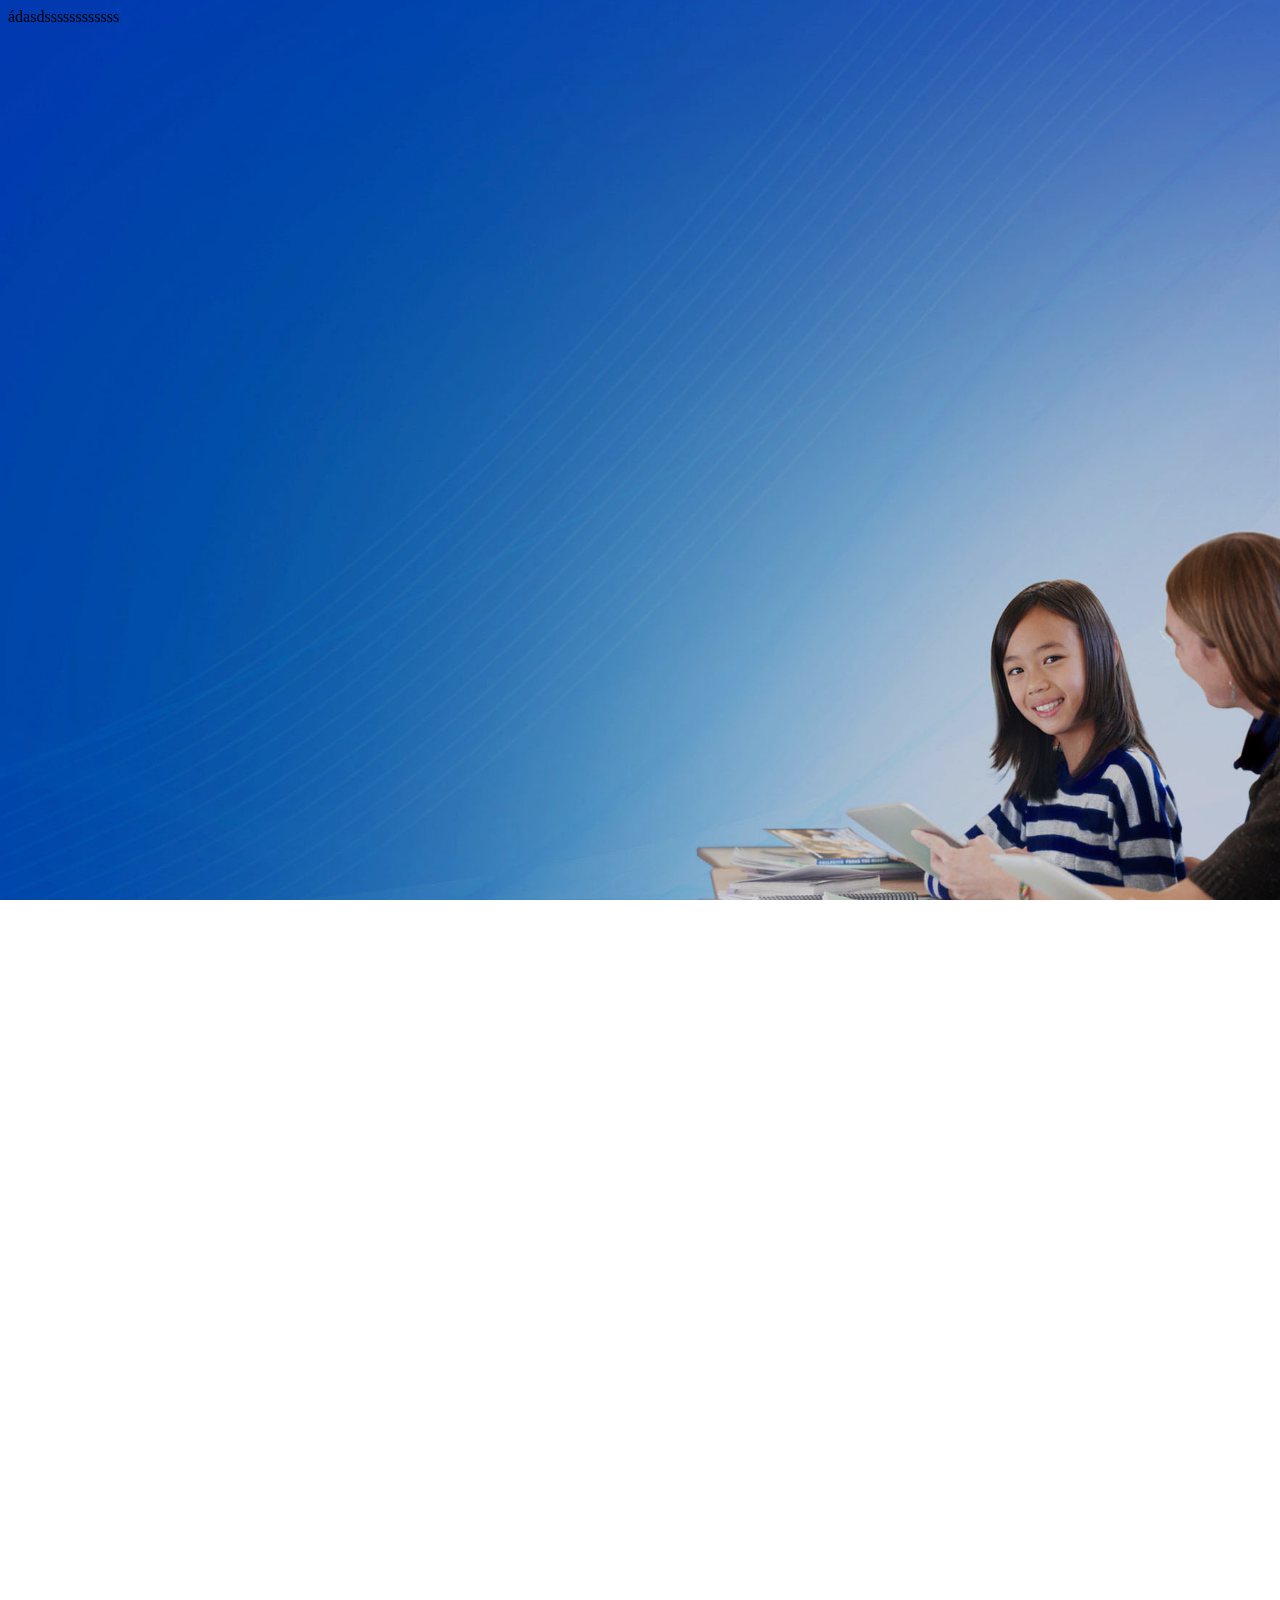
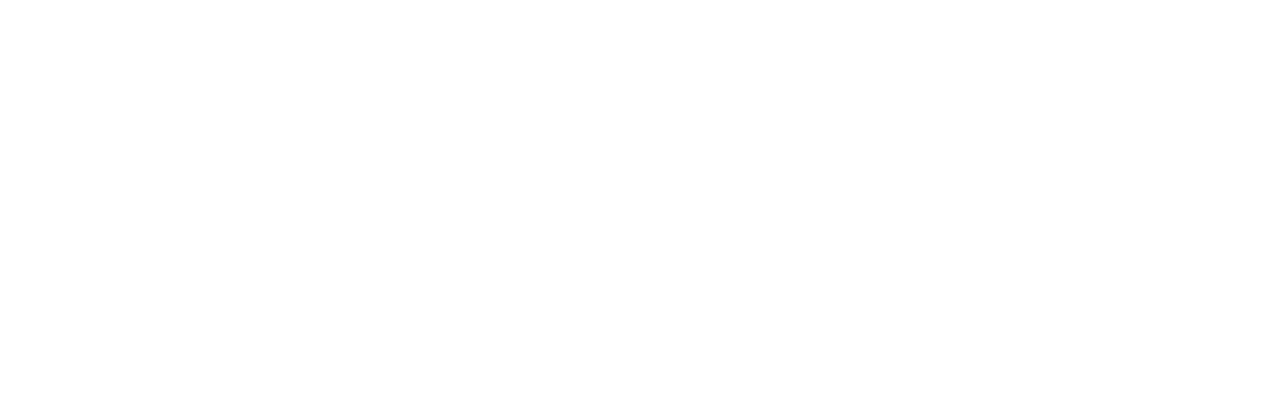
<file: bg.html>
<!DOCTYPE html>
<html lang="en">

<head>
    <meta charset="utf-8">
    <meta http-equiv="X-UA-Compatible" content="IE=edge">
    <meta name="viewport" content="width=device-width, initial-scale=1">
    <title>Bootstrap EXP</title>
    <style>
        body{
            position: fixed;
            top: 0;
            left: 0;
            right: 0;
            bottom: 0;
            background: url(images/background/bg.jpg) fixed right bottom no-repeat;
            -webkit-background-size: cover;
            -moz-background-size: cover;
            -o-background-size: cover;
            -ms-background-size: cover;
            background-size: cover;
            overflow: auto;
        }
        div{
            height: 2000px;
        }
    </style>
</head>

<body>
    <div>
        ádasdssssssssssss
    </div>
</body>

</html>
</file>
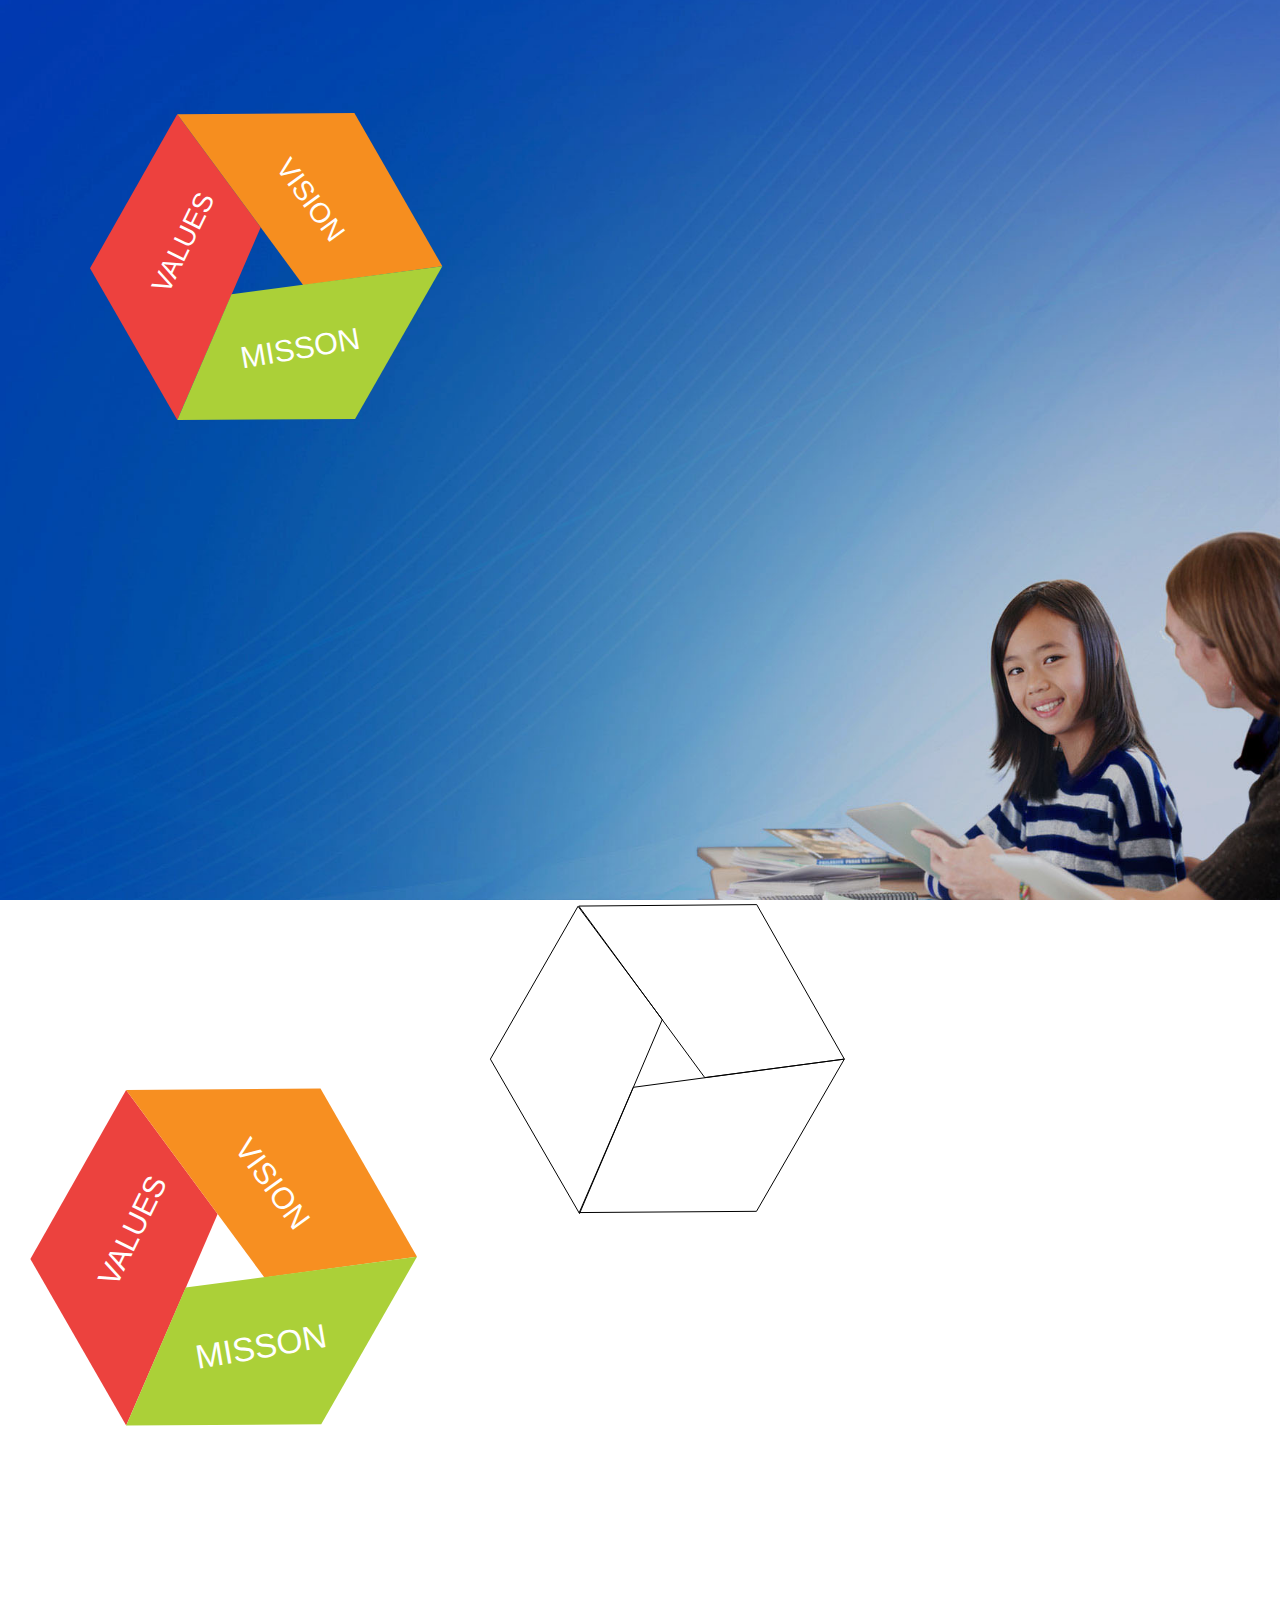
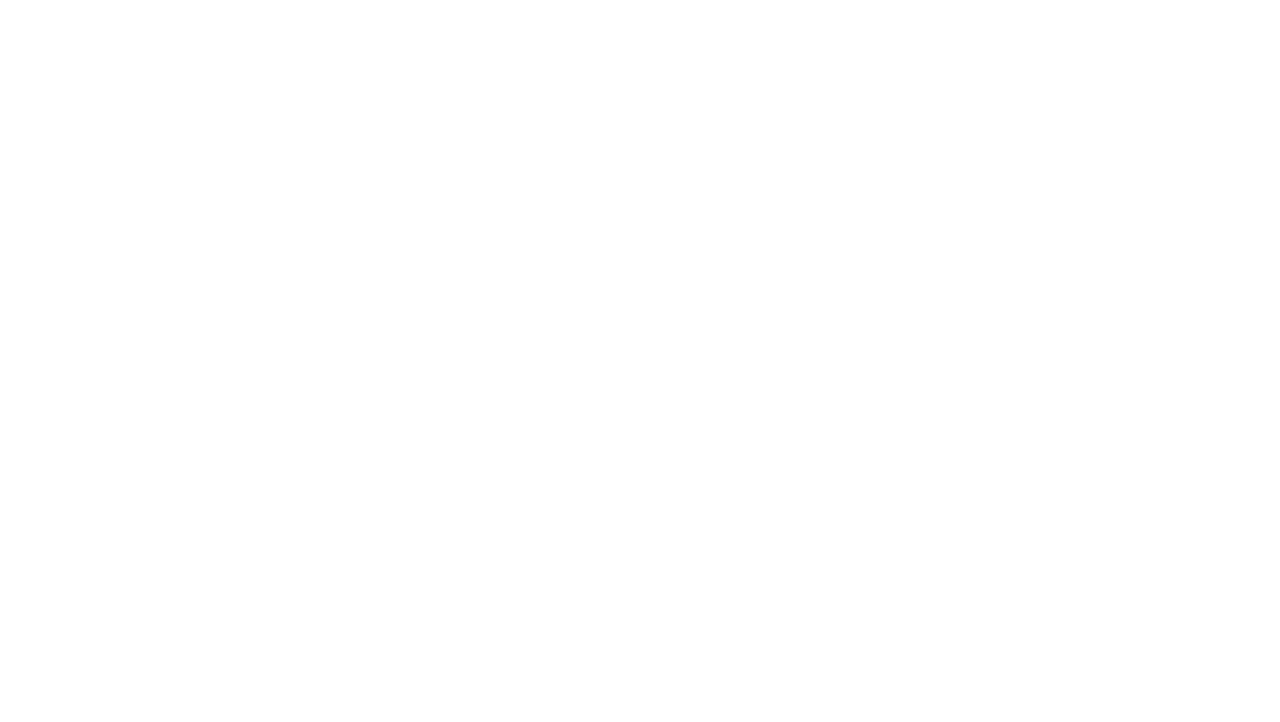
<file: svg-test.html>
<html lang="en">

<head>
    <meta charset="utf-8">
    <meta http-equiv="X-UA-Compatible" content="IE=edge">
    <meta name="viewport" content="width=device-width, initial-scale=1">
    <title>ILA Intranet</title>
    
    <link rel="icon" type="image/x-icon" href="images/favicon.ico">
    <link href="css/bootstrap/bootstrap.css" rel="stylesheet">
    <link href="css/bootstrap/bootstrap-theme.css" rel="stylesheet">
    
    <script src="js/bootstrap/jquery-2.1.1.js" type="text/javascript"></script>
    <script src="js/bootstrap/bootstrap.min.js" type="text/javascript"></script>
    <!-- Custom Css -->
    <link href="css/style.css" rel="stylesheet">
    <link href="css/hover.css" rel="stylesheet">
    <style>
        svg{
            opacity: 1;
        }
        .values{
             fill:#ED413E;
        }
        #Layer_4{
              animation: spina 2000ms infinite linear paused alternate;
              transform-origin:15.887px 29.88px;
        }
        .values{
/*
              animation-duration: 2000ms;
              animation-iteration-count: infinite;
              animation-timing-function: ease-in-out;
              transform-origin:15.887px 29.88px;
              animation-play-state: paused;
              animation-direction: alternate; 
*/
        }
        .values:hover {
            stroke: #ABD038;
            stroke-width: 2px;
            -webkit-transition: all .27s ease-in-out;
             transition: all .27s ease-in-out;
        }
        #Layer_2:hover text{
            fill:#F68E1F;
            -webkit-transition: all .27s ease-in-out;
             transition: all .27s ease-in-out;
        }
        
        
        #Layer_4:hover{
            animation-play-state: running;
            cursor: pointer;
            -webkit-transition: all .27s ease-in-out;
             transition: all .27s ease-in-out;
        }
        .vision{
            fill:#F68E1F;
        }
        .misson{
            fill:#ABD038;
        }
        @keyframes spina {
              0% {transform: rotate(0deg);}
              100% { transform: rotate(60deg);}
        }
        @keyframes spinb {
              0% { opacity: 1; }
              50% { opacity: 0.5; }
              100% { opacity: 0; }
        }
        </style>
        
        <style>
            #cogSmall,
            #cogBig {
              animation-name: spin;
              animation-duration: 4000ms;
              animation-iteration-count: infinite;
              animation-timing-function: linear;
              transform-origin:15.887px 29.88px;
              animation-play-state: paused;
            }
            #cogSmall {
              animation-duration: 3000ms;
              transform-origin: 24.691px 35.778px;
              animation-direction: alternate;
            }

            svg:hover #cogBig,
            svg:hover #cogSmall {
              animation-play-state: running;
            }

            @keyframes spin {
              from {
                transform: rotate(0deg);
              }
              to {
                transform: rotate(360deg);
              }
    }</style>
    <!-- Custom JS -->
</head>

<body>
    <?php include("include/leftmenu.php"); ?>
    <div id="page-content-wrapper">
        <div id="corporate" class="container-fluid tab-pane">
            <svg version="1.1" xmlns="http://www.w3.org/2000/svg" xmlns:xlink="http://www.w3.org/1999/xlink" x="0px" y="0px" width="612px" height="792px" viewBox="0 0 612 792" enable-background="new 0 0 612 792" xml:space="preserve">
                <g id="Layer_2">
                    <polygon  class="values" points="147.25,99.25 60,253.25 147.313,404.938 230.654,212.399" />
                    <text transform="matrix(0.4389 -0.8986 0.8986 0.4389 137.9277 279.708)" fill="#FFFFFF" font-family=""Helvetica Neue", Helvetica, Arial, sans-serif" font-size="27.732">VALUES</text>
                </g>
                <g id="Layer_3">
                    <polygon class="vision" points="147.25,99.25 324.375,98 412.331,251.23 273.25,270.125 	"/>
                    <text transform="matrix(0.5888 0.8083 -0.8083 0.5888 245.124 152.1377)" fill="#FFFFFF" font-family=""Helvetica Neue", Helvetica, Arial, sans-serif" font-size="27.8707">VISION</text>
                </g>
                <g id="Layer_4">
                    <polygon class="misson" points="412.331,251.23 201.525,279.338 147.313,404.938 325.042,403.918 	"/>
                    <text transform="matrix(0.9856 -0.1692 0.1692 0.9856 212.4434 353.5879)" fill="#FFFFFF" font-family=""Helvetica Neue", Helvetica, Arial, sans-serif" font-size="30.5863">MISSON</text>
                </g>
            </svg>
        </div>
        <div class="col-xs-4 principle-svg-box">
            <svg class="intranet" version="1.1" xmlns="http://www.w3.org/2000/svg" xmlns:xlink="http://www.w3.org/1999/xlink" x="0px" y="0px" width="100%" height="100%" viewBox="0 0 352.33 306.94" enable-background="new 0 0 352.33 306.94" xml:space="preserve">
                <g class="values">
                    <path d="M87.584,1.25L0.334 155.25 87.647 306.938 170.989 114.399 z"></path>
                    <text transform="matrix(0.4389 -0.8986 0.8986 0.4389 78.3188 181.7197)" display="inline" fill="#FFFFFF" font-family="" Helvetica Neue ", Helvetica, Arial, sans-serif" font-size="27.732">VALUES</text>
                </g>
                <g class="vision">
                    <path d="M87.584,1.25L264.709 0 352.666 153.23 213.584 172.125 z"></path>
                    <text transform="matrix(0.5888 0.8083 -0.8083 0.5888 185.5059 54.1172)" display="inline" fill="#FFFFFF" font-family="" Helvetica Neue ", Helvetica, Arial, sans-serif" font-size="27.8707">VISION</text>
                </g>
                <g class="misson">
                    <path d="M352.666,153.23L141.86 181.338 87.647 306.938 265.377 305.918 z"></path>
                    <text transform="matrix(0.9856 -0.1692 0.1692 0.9856 152.8398 255.6035)" display="inline" fill="#FFFFFF" font-family="" Helvetica Neue ", Helvetica, Arial, sans-serif" font-size="30.5863">MISSON</text>
                </g>
            </svg>
        </div>
        <div>
            <svg version="1.1" xmlns="http://www.w3.org/2000/svg" xmlns:xlink="http://www.w3.org/1999/xlink" x="0px" y="0px" width="483.25px" height="660.063px" viewBox="0 0 483.25 660.063" enable-background="new 0 0 483.25 660.063" xml:space="preserve">
                <g id="Layer_5">
                    <polygon fill="none" stroke="#000000" points="58.375,252.094 146,99.313 230.25,212.563 147.5,406.574 	"/>
                </g>
                <g id="Layer_6">
                    <polygon fill="none" stroke="#000000" points="147.25,405.563 201.25,280.313 412.331,252.094 324.5,404.313 	"/>
                </g>
                <g id="Layer_7">
                    <polygon fill="none" stroke="#000000" points="412.331,252.094 324.75,97.613 146.75,99.063 272.75,270.563 	"/>
                </g>
            </svg>
        </div>
        <div class="drawings mac">
            <svg class="line-drawing" id="mac" width="100%" height="600" preserveAspectRatio="xMidYMid meet" xmlns="http://www.w3.org/2000/svg" viewBox="0 0 1000 600">
                <g fill="none" stroke="#fff" stroke-width="2">
                    <path d="M 257.85024,158.16843 754.90716,35.953537 731.06035,405.57906 228.78695,448.8014 z" /> 
                    <path d="m 259.83736,136.30872 c 0,0 -6.74232,0.97288 -11.61303,5.46502 -3.96751,3.659 -6.12527,9.40831 -7.01729,20.86596 l -36.5158,346.77284 c 0,0 -3.47753,13.41382 10.68151,14.15903 l 517.67468,-21.11485 c 0,0 18.38216,0.74522 19.87257,-19.62369 L 784.07068,11.384991 c 0,0 0.059,-13.07475 -23.20111,-7.2266959 L 259.83736,136.30872 z" /> 
                    <path d="m 211.29271,522.89381 c 0,0 12.5259,6.63947 19.72988,5.64573 l 513.45197,-19.12737 c 0,0 18.87884,0.74557 21.61112,-18.87848 l 29.5596,-462.528221 c 0,0 1.49047,-10.184447 -13.54272,-21.4997553" /> 
                    <path d="M 208.59466,472.34637 756.27723,432.02629" /> 
                    <path d="m 591.36015,515.11602 11.15099,41.36862 c 0,0 8.62435,33.16197 -11.15099,33.16197 l -55.35924,4.26821 c 0,0 -9.65275,0.58387 -13.08781,0.58387 -1.35069,0 -5.16991,0.0265 -5.16991,0.0265 l -149.57016,-0.0347 c 0,0 -1.45726,0.12035 -1.52173,-0.0853 -0.14195,-0.4531 1.2173,-0.44973 1.2173,-0.44973 l 93.42473,-4.68143 c 0,0 23.85536,1.49042 23.85127,-27.57288 l -2.70885,-42.52741" /> 
                    <path d="m 595.82547,514.94947 11.52956,43.3982 c 0,0 8.23944,32.78936 -11.52956,38.00586 h -58.52044 l -12.10971,0.99374 -16.58099,-0.61332 -128.7355,0.17849 c 0,0 -10.74373,-0.45795 -13.22753,-2.50727" /> 
                    <path d="m 486.38703,90.292617 c -0.3846,2.126175 -1.9686,3.619643 -3.5379,3.335758 -1.5693,-0.283875 -2.5297,-2.237606 -2.1451,-4.363775 0.38461,-2.12617 1.96859,-3.619642 3.53789,-3.335762 1.56931,0.283879 2.52971,2.23761 2.14511,4.363779 z" /> 
                    <path d="m 483.95449,571.8934 120.41968,0" /> 
                    <path class="line-round" d="m 783.49986,166.74023 -9.12881,133.48624" /> 
                    <path class="line-round" d="m 773.91008,309.26031 -1.81646,29.43591" />
                </g>
            </svg>
        </div>
    </div>
</body>
</html>
</file>
<file: css/hover.css>
@charset "utf-8";
/* CSS Document */
.contact-box:hover,
.member-box:hover{
    background: rgba(255,255,255,0.12);
    -webkit-box-shadow: 0 0 16px rgba(0,0,0,0.5);
    box-shadow: 0 0 16px rgba(0,0,0,0.5);
    cursor: pointer; 
    -webkit-transition: all .27s ease-in-out;
    transition: all .27s ease-in-out;
}
.contact-box:hover{
    cursor: auto;
}
#my-page .form-control:hover{
    background: rgba(0,0,0,0.25);
    z-index: 1;
}
.html5buttons a:hover{
    background: rgba(0, 0, 0, 0.25);
    -webkit-transition: all .27s ease-in-out;
    transition: all .27s ease-in-out;
}
.directory .panel-heading:hover .panel-title a:first-child{
    color: #19d873 !important;
}
.member-box .contact-box:hover{
    background: none;
    box-shadow: none;
    cursor: auto;
}

/*========================================*/
.contact-icon{
    text-align: center;
    margin-top: 5px;
}
.contact-icon a {
    display: inline-block;
    font-size: 0px;
    cursor: pointer;
    width: 30px;
    height: 30px;
    border-radius: 50%;
    text-align: center;
    position: relative;
    z-index: 1;
    color: #fff;
    background: rgba(255,255,255,0.1);
	-webkit-transition: -webkit-transform ease-out 0.1s, background 0.2s;
	-moz-transition: -moz-transform ease-out 0.1s, background 0.2s;
	transition: transform ease-out 0.1s, background 0.2s;
}
.contact-icon a:after {
    top: 0;
    left: 0;
    padding: 0;
    z-index: -1;
    box-shadow: 0 0 0 2px rgba(255,255,255,0.1);
    opacity: 0;
    -webkit-transform: scale(0.9);
    -moz-transform: scale(0.9);
    -ms-transform: scale(0.9);
    transform: scale(0.9);
    pointer-events: none;
    position: absolute;
    width: 100%;
    height: 100%;
    border-radius: 50%;
    content: '';
    -webkit-box-sizing: content-box;
    -moz-box-sizing: content-box;
    box-sizing: content-box;
}
.contact-icon a:hover {
	background: rgba(255,255,255,0.05);
	-webkit-transform: scale(0.93);
	-moz-transform: scale(0.93);
	-ms-transform: scale(0.93);
	transform: scale(0.93);
	color: #fff;
}
.contact-icon a:hover:after {
	-webkit-animation: sonarEffect 1.3s ease-out 75ms;
	-moz-animation: sonarEffect 1.3s ease-out 75ms;
	animation: sonarEffect 1.3s ease-out 75ms;
}
@-webkit-keyframes sonarEffect {
	0% {
		opacity: 0.3;
	}
	40% {
		opacity: 0.5;
		box-shadow: 0 0 0 2px rgba(255,255,255,0.1), 0 0 10px 10px #0555d0, 0 0 0 10px rgba(255,255,255,0.5);
	}
	100% {
		box-shadow: 0 0 0 2px rgba(255,255,255,0.1), 0 0 10px 10px #0555d0, 0 0 0 10px rgba(255,255,255,0.5);
		-webkit-transform: scale(1.5);
		opacity: 0;
	}
}
@-moz-keyframes sonarEffect {
	0% {
		opacity: 0.3;
	}
	40% {
		opacity: 0.5;
		box-shadow: 0 0 0 2px rgba(255,255,255,0.1), 0 0 10px 10px #0555d0, 0 0 0 10px rgba(255,255,255,0.5);
	}
	100% {
		box-shadow: 0 0 0 2px rgba(255,255,255,0.1), 0 0 10px 10px #0555d0, 0 0 0 10px rgba(255,255,255,0.5);
		-moz-transform: scale(1.5);
		opacity: 0;
	}
}
@keyframes sonarEffect {
	0% {
		opacity: 0.3;
	}
	40% {
		opacity: 0.5;
		box-shadow: 0 0 0 2px rgba(255,255,255,0.1), 0 0 10px 10px #0555d0, 0 0 0 10px rgba(255,255,255,0.5);
	}
	100% {
		box-shadow: 0 0 0 2px rgba(255,255,255,0.1), 0 0 10px 10px #0555d0, 0 0 0 10px rgba(255,255,255,0.5);
		transform: scale(1.5);
		opacity: 0;
	}
}
/*========================================*/

/*==================================Hover==================================*/
.member-box > div,
.btn,
.nav-tabs li,
.directory .panel-group .panel-heading,
ul.result li,
#menu-select-tab li,
.noti{
    -webkit-transition: all .27s ease-in-out;
     transition: all .27s ease-in-out;
}
.member-box > div{
    margin-top: 2px;
}
/*************************************/
.member-box > div:before,
.nav-tabs li:before,
.directory .panel-group .panel-heading:before,
ul.result li:before{
    content: "";
    width: 4px;
    display: block;
    height: 100%;
    background: rgba(0 ,0 ,0 ,0.25);
    position: absolute;
    -webkit-transition: all .27s ease-in-out;
     transition: all .27s ease-in-out;
}
.member-box > div:hover:before,
.nav-tabs li:hover:before,/*******mytab-document nav**********/
.nav-tabs li.active:before,/*******mytab-document nav**********/
.directory .panel-group .panel-heading:hover:before,
ul.result li:hover:before,
.sidebarleft-nav li:hover:before{
     -webkit-transition: all .27s ease-in-out;
     transition: all .27s ease-in-out;
     width: 100%;
}
.directory .panel-group .panel-heading:before{
    height: 40px;
    z-index: -1;
    left: 0;
    margin-top: -12px;
}
ul.result li:before{
    height: 27px;
    z-index: -1;
}
/****************Menu Top Tabs*********************/
.topmenu ul > li{
    position: relative;
    border-radius: 15px;
    overflow: hidden;
}
.topmenu ul > li a{
    padding: 5px 15px;
}
.topmenu ul > li:before{
    content: '';
    display: block;
    width: 0;
    height: 100%;
    border-radius: 15px;
    background: #5FCCF5;
    position: absolute;
    -webkit-transition: all .27s ease-in-out;
     transition: all .27s ease-in-out;
}
.topmenu ul > li.active:before,
.topmenu ul > li:hover:before{
    width: 100%;
}
/****************Menu Select Tabs*********************/
#menu-select-tab li{
    padding: 10px 15px;
}
#menu-select-tab li a{
    padding: 0;
    position: relative;
}
#menu-select-tab li a:after{
    content: '';
    height: 1px;
    width: 0;
    bottom: -5px;
    display: block;
    background: #5FCCF5 ;
    position: absolute;
    -webkit-transition: all .27s ease-in-out;
     transition: all .27s ease-in-out;
}
#menu-select-tab li.active a:after,
#menu-select-tab li:hover a:after{
    width: 100%;
}
/*****************Hover Button*******************/
.btn{
    overflow: hidden;
    position: relative;
    z-index: 2;
}
.btn-mirror:before{
    content: "";
	width: 100%;
	height: 0;
	top: 50%;
	left: 50%;
	background: #fff;
	opacity: 0;
    z-index: -1;
    position: absolute;
	-webkit-transform: translateX(-50%) translateY(-50%) rotate(45deg);
	-moz-transform: translateX(-50%) translateY(-50%) rotate(45deg);
	-ms-transform: translateX(-50%) translateY(-50%) rotate(45deg);
	transform: translateX(-50%) translateY(-50%) rotate(45deg);
    -webkit-transition: all .27s ease-in-out;
     transition: all .27s ease-in-out;
}
.btn-mirror:hover,
.btn-mirror:active,
.btn-mirror:focus,
.btn-mirror:visited{
	color: #888 !important;
}
.btn-mirror:hover:before {
	height: 550%;
	opacity: 1;
}
.btn-mirror.dropdown-toggle:hover:before {
	height: 400%;
}
.btn-mirror:active:before {
	height: 600%;
	opacity: 1;
}
#loadMore:hover:before
{
    height: 200%;
}
.directory-select .btn-mirror:hover:before
{
    height: 175%;
}
.send-email:hover:before,
.btn-request:hover:before{
    height: 255%;
}
/*************************************/
.mb .dropdown-menu li:before,
.profile .dropdown-menu li:before{
    background: transparent;
    z-index: -1;
}
.profile .dropdown-menu li:hover,
.pagination > li > a:hover, .pagination > li > span:hover, .pagination > li > a:focus, .pagination > li > span:focus{
    background-color: #2e6da4;
    background-image: -webkit-linear-gradient(top, #337ab7 0%, #2e6da4 100%);
    background-image: -o-linear-gradient(top, #337ab7 0%, #2e6da4 100%);
    background-image: -webkit-gradient(linear, left top, left bottom, from(#337ab7), to(#2e6da4));
    background-image: linear-gradient(to bottom, #337ab7 0%, #2e6da4 100%);
    filter: progid:DXImageTransform.Microsoft.gradient(startColorstr='#ff337ab7', endColorstr='#ff2e6da4', GradientType=0);
    background-repeat: repeat-x;
    border: 1px solid #2e6da4;
}
/*****************Hover workspace icon********************/
.circle a{
    -webkit-border-radius: 100%;
    border-radius: 100%;
    height: 75px;
    width: 75px;
    display: inline-block;
    color: #fff;
     -webkit-transition: all .27s ease-in-out;
    transition: all .27s ease-in-out;
    position: relative;
    z-index: 1;
    overflow: hidden;
    -webkit-box-shadow: 0 0 0 1px rgba(255,255,255,1);
    box-shadow: 0 0 0 1px rgba(255,255,255,1);
	-webkit-transition: background 0.3s, color 0.3s, box-shadow 0.3s;
	-moz-transition: background 0.3s, color 0.3s, box-shadow 0.3s;
	transition: background 0.3s, color 0.3s, box-shadow 0.3s;
}
.circle a:before {
	speak: none;
	font-size: 30px;
	line-height: 75px;
	font-style: normal;
	font-weight: normal;
	font-variant: normal;
	text-transform: none;
	display: block;
	-webkit-font-smoothing: antialiased;
}
.circle a:hover {
	background: rgba(255,255,255,1);
	color: #1B3E93 !important;
	box-shadow: 0 0 0 8px rgba(255,255,255,0.3);
}
.circle a:hover:before {
	-webkit-animation: toRightFromLeft 0.3s forwards;
	-moz-animation: toRightFromLeft 0.3s forwards;
	animation: toRightFromLeft 0.3s forwards;
}
@-webkit-keyframes toRightFromLeft {
	49% {
		-webkit-transform: translate(100%);
	}
	50% {
		opacity: 0;
		-webkit-transform: translate(-100%);
	}
	51% {
		opacity: 1;
	}
}
@-moz-keyframes toRightFromLeft {
	49% {
		-moz-transform: translate(100%);
	}
	50% {
		opacity: 0;
		-moz-transform: translate(-100%);
	}
	51% {
		opacity: 1;
	}
}
@keyframes toRightFromLeft {
	49% {
		transform: translate(100%);
	}
	50% {
		opacity: 0;
		transform: translate(-100%);
	}
	51% {
		opacity: 1;
	}
}
/*==================================Btn FeedBack==================================*/
.feedback{
    z-index: 1000;
    position: fixed;
    bottom: 5%;
    right: 0;
    overflow: hidden;
}
.btn-feedback {
    background: #f06060;
	color: #fff;
/*
    border: 1px solid #fff;
    border-radius: 6px 0 0 6px;
    box-shadow: 0 6px #ab3c3c;
*/
    border-radius: 6px 0 0 0;
    border-bottom: solid 5px #cb4e4e;
    display: block;
    font-size: 16px;
    width: 40px;
    padding: 6px 0 5px;
    text-align: center;
	overflow: hidden;
	-webkit-backface-visibility: hidden;
	-moz-backface-visibility: hidden;
	backface-visibility: hidden;
    -webkit-transition: all 0.3s;
	-moz-transition: all 0.3s;
	transition: all 0.3s;
}
.btn-feedback span {
	display: inline-block;
	width: 100%;
	height: 100%;
	-webkit-transition: all 0.8s;
	-webkit-backface-visibility: hidden;
	-moz-transition: all 0.8s;
	-moz-backface-visibility: hidden;
	transition: all 0.8s;
	backface-visibility: hidden;
}
.btn-feedback:before {
    content: "Feedback";
    font-style: italic;
	position: absolute;
	height: 100%;
	width: 100%;
    left: -200%;
	-webkit-transition: all 0.3s;
	-moz-transition: all 0.3s;
	transition: all 0.3s;
}
.btn-feedback:hover{
    width: 120px;
    -webkit-transition: all 0.3s;
	-moz-transition: all 0.3s;
	transition: all 0.3s;
}
.btn-feedback:hover span {
	-webkit-transform: translateX(200%);
	-moz-transform: translateX(200%);
	-ms-transform: translateX(200%);
	transform: translateX(200%);
}
.btn-feedback:hover:before {
	left: 0;
}
</file>
<file: css/style.css>
@import url(http://maxcdn.bootstrapcdn.com/font-awesome/4.7.0/css/font-awesome.min.css);
@import "../css/leftmenu.css";
@import "../css/CustomScrollbar.css";
@import "../css/datatables.min.css";
@import "../css/svg-amination.css";
@import "../css/icon-custom.css";
@charset "utf-8";
/* CSS Document */

/*
*{
    -webkit-transition: all .27s ease-in-out;
    transition: all .27s ease-in-out;
}
*/
/**********************Flex********************/
.flex{
	display: flex;
	display: -ms-flex;
	display: -moz-flex;
	display: -webkit-flex;
	-webkit-flex-direction: row;
	flex-direction: row;
    -webkit-flex-wrap: wrap; 
	flex-wrap: wrap;
}
.flex-inline{
	display: inline-flex;
	display: -webkit-inline-flex;
	display: -moz-inline-flex;
	display: -ms-inline-flex;
}
.flex-center {
	-webkit-justify-content: center; 
	justify-content:center;
}
.flex-between {
	-webkit-justify-content: space-between; 
	justify-content:space-between;
}
.flex-around {
	-webkit-justify-content: space-around; 
	justify-content: space-around;
}
.flex-end {
	-webkit-justify-content: flex-end;
	justify-content: flex-end;
}
.flex-vertical {
	-webkit-align-items: flex-end; 
	align-items:flex-end;
}
.flex-ver-baseline{
    -webkit-align-items: baseline;
    align-items: baseline;
}
.flex-ver-center{
    -webkit-align-items: center;
    align-items: center;
}
.inline-block{
	display: inline-block;
}
.clear{
	clear: both;
	display: block;
}
.pc{
    display: block;
}
.mb{
    display: none;
}

/**********************Text********************/
body{
    font-family: "Open Sans", Helvetica, "Times New Roman", sans-serif;
    background: url(../images/background/bg.jpg) fixed right bottom no-repeat;
    -webkit-background-size: cover;
    -moz-background-size: cover;
    -o-background-size: cover;
    -ms-background-size: cover;
    background-size: cover;
/*
    background-position-x: 100%;
    background-position-y: 0%;
*/
}

/*
@media screen and (max-device-width: 480px) {
        @media screen and (-webkit-min-device-pixel-ratio:0){
        ::i-block-chrome,body{
                background: none;
            }
        ::i-block-chrome,.safari-ios{
            position: fixed;
            top: 0;
            left: 0;
            right: 0;
            bottom: 0;
            display: block;
        }
        ::i-block-chrome,.safari-ios img{
            position: absolute;
            height: 100%;
            right: 0;
        }
    }
}
*/
#page-content-wrapper {
    width: 100%;
    padding: 15px;
    color: #fff;
}
#page-content-wrapper a{
    color: #fff;
    text-decoration: none;
}
#page-content-wrapper .nav-tabs > li.active > a{
    background: transparent;
    border: 1px solid transparent
}
#page-content-wrapper .nav-pills > li.active > a,
#page-content-wrapper .nav > li > a:hover, 
#page-content-wrapper .nav > li > a:focus,
#page-content-wrapper .nav > li.active > a,
.dropdown-menu > li > a:hover, 
.dropdown-menu > li > a:focus{
/*    background: rgba(0,0,0,0.2);*/
    background: transparent;
}
#page-content-wrapper .nav-tabs > li > a:hover{
    border: 1px solid transparent;
}
.warp-content{
    margin-bottom: 30px;
    position: relative;
}
.warp-content > .tab-content.flex{
    margin-top: 50px;
}
.nopadding{
    padding: 0!important;
}
.nomargin{
    margin: 0 !important;
}
.jumpo{
    margin-top: 0px;
}
.topmenu{
/*    position: relative;*/
    position: fixed;
    top: 0;
    left: 0;
    right: 0;
    padding: 20px 0 20px 5em;
    z-index: 3;
    background: url(../images/background/bg.jpg) fixed no-repeat;
    -webkit-background-size: cover;
    -moz-background-size: cover;
    -o-background-size: cover;
    -ms-background-size: cover;
    background-size: cover;
    background-position: right bottom;
}
.logo-back{
    position: fixed;
    left: 6em;
    margin-top: -5px;
    padding:5px 0;
    background: url(../images/background/bg.jpg) fixed no-repeat;
    -webkit-background-size: cover;
    -moz-background-size: cover;
    -o-background-size: cover;
    -ms-background-size: cover;
    background-size: cover;
    background-position: right bottom;
}
.back-home{
    margin-right: 1em;
    float: left;
}
.profile{
    position: absolute;
    top: 18px;
    right: 30px;
}
.index-left{
/*    margin-top: 80px;   */
    margin-top: 40px;
}
.news-events.index-left,
.corporate-tab.index-left{
    margin-top: 40px;
}
.index-right{
    margin-top: 150px;
}
.mCSB_inside > .mCSB_container{
    transition-delay: initial;
    -webkit-transition: initial;
}
.slidebarlef-bg{
    position: inherit;
}
.empoly-content:not(:first-child):before,
.system-content .panel .panel-heading:after,
.member-box:not(:last-child):after{
    content: "";
    height: 1px;
    display: block;
    background: linear-gradient(to right, rgba(255, 255, 255, 0), rgba(255, 255, 255, 0.75), rgba(255, 255, 255, 0));
    background:  -moz-linear-gradient(to right, rgba(255, 255, 255, 0), rgba(255, 255, 255, 0.75), rgba(255, 255, 255, 0));
    background:  -webkit-linear-gradient(to right, rgba(255, 255, 255, 0), rgba(255, 255, 255, 0.75), rgba(255, 255, 255, 0));
    background:  -o-linear-gradient(to right, rgba(255, 255, 255, 0), rgba(255, 255, 255, 0.75), rgba(255, 255, 255, 0));
    background:  -ms-linear-gradient(to right, rgba(255, 255, 255, 0), rgba(255, 255, 255, 0.75), rgba(255, 255, 255, 0));
    margin-bottom: 1em;
}
.jumpo .nav-tabs > li > a{
    border-radius: 0;
}
.dropdown-menu{
    background-color: #0555d0;
}
#menu-select-tab{
    font-style: italic;
}
/*==================================Workspace==================================*/
.workspace{
    margin-top: 70px;
    height: 490px;
    overflow: hidden;
/*    box-shadow: 0 1px 3px rgba(0,0,0,0.12), 0 1px 2px rgba(0,0,0,0.24);*/
}
.workspace li p{
    text-shadow: 0 1px 2px rgba(0,0,0,0.5);
    font-size: .8em;
    line-height: 1em;
}
.circle{
    height: 115px;
    margin-top: 10px;
    text-align: center;
}
.circle-box{
    position: relative;
    display: inline-block;
}
.noti{
    background: #1B3E93;
    width: 20px;
    height: 20px;
    line-height: 20px;
    border-radius: 100%;
    font-size: 11px;
    position: absolute;
    top: 0;
    right: 0;
    z-index: 2;
}
/*==================================Corporate==================================*/
.tab-pane img{
    width: 100%;
}
/*================Document Control System Tab================*/
.system-content,
.my-page-content{
/*    background: rgba(0, 0 ,0 ,0.2);*/
/*    min-height: 687px;*/
    border-left: 1px solid #fff;
    position: relative;
}
.system-content .panel{
    background: transparent;
    border: none;
    margin-top: 0 !important;
}
.system-content .panel .panel-heading{
    background: transparent;
    border: none;
    padding: 0;
}
.system-content .panel .panel-heading a{
    display: block;
    padding: 10px 15px;
    color: #999999;
}
.system-content .panel .panel-heading:after{
    margin-bottom: 0;
}
.system-nav{
    border-bottom: none;
    border-right: 1px solid #fff;
    margin-right: -1px;
}
/*
.system-nav.pc li a{
    padding: 5px 15px;
    background: #000;
}
.system-nav > li,
.my-page-nav > li{
    margin-right: -2px;
}
*/
.system-content .panel-group .panel-body{
    border: none !Important;
    padding-left: 1em;
}
.system-content .panel .panel-body ul{
    margin:0 0 0 1em;
}
.documentoutside,
.chartoutside{
    margin-top: 2.2em;
}
/*==================================EVENT==================================*/
#news-events-ne,
#news-events-vacancies,
/*.my-page-content,*/
#employees>div{
    background: rgba(0,0,0,0.2);
    padding-bottom: 0.5em;
    margin-bottom: 0.5em;
    border-bottom: 4px solid rgba(0,0,0,0.2);
}
#loadMore,
#loadMore-event{
    margin: 0.5em 0;
    padding: 4px 10px;
    border-radius: 0;
    font-size: 14px;
}
.event-tab-content{
    overflow-y: overlay;
    height: 440px;
}
.event-img{
    margin-right: 1em;
}
.event-img img{
    width: 100%;
}
.event-content,
.vacancies-content,
.empoly-content{
    margin-bottom: .8em;
    display: none;
}
#news-events p{
    font-size: .9em;
/*
    height: 36px;
    text-overflow: ellipsis;
    white-space: nowrap;
    overflow: hidden;
*/
}
.event-content p:after{
    display: inline-block;
    content: "...";
    margin-left: 2px;
}
.event-title a{
    margin-bottom: 5px;
    font-size: 1em;
    font-weight: bold;
    display: block;
}
.event-date{
    font-size: 0.8em;
    font-weight: normal;
    font-style: italic;
}
/*==================================Employees==================================*/
.icon-user{
    width: 40px;
    height: 40px;
    text-align: center;
    line-height: 40px;
    border-radius: 100%;
    background: red;
    margin-right: 1em;
}
.icon-sm{
    padding: 5px;
    margin-left: 0.2em;
    border-radius: 100%;
    background: green;
}
.employ-title{
    font-size: .9em;
    font-weight: bold;
}
.employ-title-sub{
    font-size: .8em;
}
.empoly-content{
    margin-bottom: 0;
}
.empoly-content:first-child{
    margin-top: 0.5em!important;
}
.empoly-content .flex span:nth-child(2){
    width: 82%;
}
.wel-board-icon-nav{
    width: 100px;
    text-align: right;
}
.wel-board-icon{
    width: 25px;
    height: 25px;
    line-height: 25px;
    text-align: center;
    display: inline-block;
    background: green;
    border-radius: 50%;
}
/*==================================My Page==================================*/
.my-page-nav{
    border-bottom: none;
}
.my-page-content{
    min-height: 214px;
    padding-top: 1em;
}
.my-page-content form label{
    width: 100px;
}
.my-page-content form .input-group-addon{
    background: transparent;
    border: none;
    padding: 0;
}
.my-page-content form .input-group-addon a{
    padding: 6px 12px;
}
#my-page .form-control{
    background: transparent;
    border: none;
    box-shadow: none;
    color: #fff;
}
.my-page-profile span.glyphicon-user{
    width: 120px;
    height: 120px;
    border-radius: 100%;
    background: red;
    font-size: 5em;
    line-height: 110px;
    text-align: center;
    margin-bottom: 20px;
    z-index: 2;
}
.my-page-profile .input-group-addon{
    width: 0px;
    border: none;
    background: transparent;
}
/*
#leave-record .table .glyphicon-open{
    color: #dbdd22;
}
#leave-record .table .glyphicon-ok,
#leave-record .table .glyphicon-saved{
    color: #19d873;
}
#leave-record .table .glyphicon-remove,
#leave-record .table .glyphicon-repeat{
    color: #ea3b28;
}
*/
.my-page-profile > div{
    padding-top: 40px;
}
/******************** Hover My Profile Tabs ********************/
.line.ease{
    background: url(../images/background/bg.jpg) fixed no-repeat;
    -webkit-background-size: cover;
    -moz-background-size: cover;
    -o-background-size: cover;
    -ms-background-size: cover;
    background-size: cover;
    background-position: right bottom;
    width: 20px;
    height: 20px;
    overflow: hidden;
    border-left: 1px solid #fff;
    border-bottom: 1px solid #fff;
    position: absolute;
    z-index: 1;
    right: -10px;
    top: 11px;
    -webkit-transform: rotate(45deg);
    -moz-transform: rotate(45deg);
    -o-transform: rotate(45deg);
    -ms-transform: rotate(45deg);
    transform: rotate(45deg);
    -webkit-transition: all .5s;
	   -moz-transition: all .5s;
		 -o-transition: all .5s;
			transition: all .5s;
}
/*.my-page-nav*/
/*
.nav-tabs.pc{
    border-right: 1px solid #fff;
}
*/
.nav-tabs li a{
    -webkit-transform: skew(0deg);
	-moz-transform: skew(0deg);
	-o-transform: skew(0deg);
	-ms-transform: skew(0deg);
	transform: skew(0deg);
    -webkit-transition: all 0.4s ease-in-out;
    -moz-transition: all 0.4s ease-in-out;
    -o-transition: all 0.4s ease-in-out;
    -ms-transition: all 0.4s ease-in-out;
    transition: all 0.4s ease-in-out;
}
.nav-tabs:hover li a{
    color: transparent !important;
	text-shadow: 0px 0px 5px #fff;
}
.nav-tabs li:hover a,
.nav-tabs li.active a{
    color:#fff !important;
    text-shadow: 0px 0px 0px #fff;
    -webkit-transform: skew(-12deg);
	-moz-transform: skew(-12deg);
	-o-transform: skew(-12deg);
	-ms-transform: skew(-12deg);
	transform: skew(-12deg);
}
.nav-tabs li.active a{
    color: rgba(95, 204, 245, 1) !important;
}
.nav-tabs li:nth-child(2).active ~ .line{
    top: 54px;
}
.nav-tabs li:nth-child(3).active ~ .line{
    top: 97px;
}
.nav-tabs li:nth-child(4).active ~ .line{
    top: 140px;
}
.nav-tabs li:nth-child(5).active ~ .line{
    top: 183px;
}
.nav-tabs li:nth-child(6).active ~ .line{
    top: 226px;
}
.nav-tabs li:nth-child(7).active ~ .line{
    top: 269px;
}
.nav-tabs li:nth-child(8).active ~ .line{
    top: 312px;
}
.nav-tabs li:nth-child(9).active ~ .line{
    top: 355px;
}
.nav-tabs li:nth-child(10).active ~ .line{
    top: 398px;
}
.nav-tabs li:nth-child(11).active ~ .line{
    top:441px;
}
.nav-tabs li:nth-child(12).active ~ .line{
    top: 484px;
}
.nav-tabs li:nth-child(13).active ~ .line{
    top: 527px;
}
.nav-tabs li:nth-child(14).active ~ .line{
    top: 570px;
}
.nav-tabs li:nth-child(15).active ~ .line{
    top: 613px;
}
.nav-tabs li:nth-child(16).active ~ .line{
    top: 656px;
}
/*==================================Position==================================*/
.position-list{
    margin-top: 4em;
}
.pagination > li > a, .pagination > li > span{
    background: transparent;
}
.paginate_button.disabled a{
    background: transparent;
}
.position-list .dataTables_wrapper{
    margin-top: 2em;
}
#position-table select{
    background: transparent;
    width: 100%;
}
#position-table select option{
    background: #0555d0;
}
/***************************** Data Tables ******************************/
.html5buttons {
    float: right;
    margin-left: 1em;
    -webkit-transition: all .27s ease-in-out;
    transition: all .27s ease-in-out;
}
.html5buttons a{
    height: 30px;
    line-height: 28px;
    padding: 0 12px;
    background: transparent;
    border: none;
    text-shadow: none;
    -webkit-transition: all .27s ease-in-out;
    transition: all .27s ease-in-out;
}
.dataTables_length{
    float: left;
}
.dataTables_length select,
.dataTables_filter input{
    background: rgba(0, 0, 0, 0.25);
    border: none;
    color: #fff;
     -webkit-transition: all .27s ease-in-out;
    transition: all .27s ease-in-out;
    border-top-left-radius: 0;
    border-bottom-left-radius: 0;
}
.dataTables_length label,
.dataTables_filter label{
    padding:0 0.7em;
    -webkit-box-shadow: inset 0 1px 0 rgba(255, 255, 255, .15), 0 1px 1px rgba(0, 0, 0, .075);
    box-shadow: inset 0 1px 0 rgba(255, 255, 255, .15), 0 1px 1px rgba(0, 0, 0, .075);
}
.dataTables_filter label{
    padding-right: 0;
}
.dataTables_filter input{
    border-top-left-radius: 0;
    border-bottom-left-radius: 0;
}
/*==================================Modal==================================*/
.modal-content,
.modal-content a,
.modal-content p,
.modal-content i{
    color: #333 !important;
}
.modal-header{
    color: #1B3E93;
}
.modal-content .form-control{
/*    box-shadow: 0 2px #ccc !important;*/
    color: #000 !important;
    -webkit-transition: all 0.30s ease-in-out;
    -moz-transition: all 0.30s ease-in-out;
    -ms-transition: all 0.30s ease-in-out;
    -o-transition: all 0.30s ease-in-out;
    outline: none;
    border: 1px solid #ccc !important;
}
.modal-content .form-control:focus,
.modal-content .form-control:hover{
  box-shadow: 0 0 5px rgba(92, 188, 246, 1) !important;
  border: 1px solid rgba(92, 188, 246, 1) !important;
  background: transparent!important;
}
.modal-content .contact-box p{
    font-size: 1em;
}      
.modal-content .contact-box p .fa-phone{
    font-size: 16px;
}
.modal-content .contact-box p .fa-mobile{
    font-size: 20px;
}
/*==================================Org Chart ==================================*/
.orgchart{
    margin: 1em -15px 0  0;
}
.orgchart .panel-group,
.orgchart .panel,
.orgchart .panel-group .panel-heading + .panel-collapse > .panel-body, 
.orgchart .panel-group .panel-heading + .panel-collapse > .list-group{
    background-color: transparent;
    border: none;
    padding: 0;
    margin: 0;
}
.orgchart .panel-body{
    margin-top: 10px !important;
    margin-left: 30px !important;
}
.chart{
    width: auto;
    position: relative;
    border-radius: 3px;
    color: #333;
    display: block;
    padding: 10px 0 10px 25px;
    background: #3C78D8;
    -moz-transition: all 0.3s ease;
    -webkit-transition: all 0.3s ease;
    -o-transition: all 0.3s ease;
    -ms-transition: all 0.3s ease;
    transition: all 0.3s ease;
}
.chart:hover,
.chart:focus{
    text-decoration: none;
}
.lv2{
    background: #02efef;
    color: #000 !important;
}
.lv3{
    background: #1e8427;
}
/***************************** Chart ******************************/
.orgchart > .panel-group > .panel .panel{
    margin-bottom: 10px;
}
.orgchart > .panel-group > .panel:before{
    content: "";
    position: absolute;
    width: 2px;
    height: 60%;
    background:#fff;
    left: 5px;
    top: 70px;
    right: auto;
    bottom: 20px;
}
.chartoutside .orgchart > .panel-group > .panel:before{
    content: "";
    height: 85%;
    left: 35px;
    top: 135px;
}
.lv2:before,
.lv2:after,
.lv3:before,
.lv3:after{
    content: "";
    position: absolute;
    height: 2px;
    display: block; 
}

.lv2:before,
.lv3:before{
    width: 50px;
    height: 100%;
    border-top: 2px solid #fff;
    z-index: -1;
    left: -40px;
    top: 50%;
}
.lv2:after,
.lv3:after{
    border-left: 2px solid #fff;
    left: -40px;
    height: 220%;
    bottom: 50%;
}
.lv3:before,
.lv3:after{
    left: -20px;
    z-index: -1;
}
.chartoutside .panel-body .panel:nth-child(n+4) .lv2:after{
    height: 450%;
}
.orgchart .panel-body .panel:last-child .lv2:after{
    height: 1450%;
    border-left-color: #fff;
}
/*****************************End Chart******************************/
.chart-ava i{
    overflow: hidden;
    width: 40px;
    height: 40px;
    font-size: 20px;
    line-height: 38px;
    text-align: center;
    border-radius: 100%;
    position: absolute;
    top: -20px;
    left: -20px;
    border: 1px solid white;
    background: #1B3E93;
    color: #fff !important;
}
.chart-name{
    width: 100%;
    font-size: 0.8em;
    text-transform: uppercase;
    font-weight: bold;
}
.chart-position{
    width: 100%;
    font-weight: normal;
    width: 100%;
    font-size: 0.8em;
}
/*==================================Directory==================================*/
.directory,
.department{
    margin-top: 3em;
}
.directory a : hove{
    text-decoration: none;
}
.directory input[type=search],
.directory .input-group-addon,
.directory .panel-group .panel,
.directory .panel-heading,
.profile .btn,
.btn-mirror{
    background: transparent;
    border: 1px solid #fff;
    border-radius: 0;
    color: #fff;
    -webkit-transition: all .27s ease-in-out;
    transition: all .27s ease-in-out;
}
.directory .panel-group .panel,
.directory .panel-heading,
.directory .panel-body{
    border: none !important;
}
.directory-search,
.directory-select{
    height: 50px;
}
.directory-box{
    max-height: 615px;
    margin-bottom: 10px;
}
.panel-box{
    max-height: 565px;
}
.contact-box {
    background-color: transparent;
    border: 1px solid #e7eaec;
    padding: 10px 0;
    margin-bottom: 15px;
    min-height: 155px;
}
.contact-box > div:nth-child(2){
    padding-left: 0;
}
.contact-box h5{
    margin-top: 0;
}
.contact-box p{
    font-size: .75em;
    margin: 0;
}
.contact-img{
    position: relative;
}
.contact-img .img-circle{
    margin: auto;
}
.contact-img p{
    font-size: 1em;
    font-weight: bold;
    line-height: 1em;
    text-align: center;
}
.contact-icon a .fa{
    font-size: 12px;
    line-height: 25px;
}
.contact-icon a:first-child{
    margin-right: 1em;
}
p.contact-position{
    font-size: 0.8em;
}
p.contact-position span{
    display: block;
    font-weight: bold;
}
p.contact-phone{
    margin-top: .5em;
}
.contact-box{
    -webkit-transition: all .27s ease-in-out;
    transition: all .27s ease-in-out
}
.contact-box p .fa{
    width: 20px;
}
.contact-box p .fa-mobile{
    font-size: 16px;
}
.contact-box p .fa-phone{
    font-size: 12px;
}
.result-box{
    background: rgba(0,0,0,0.25);
    padding: 0 0 10px;
    overflow: hidden;
}
.result-box .panel-title{
    font-size: 0.9em;
}
.result-box .panel-body{
    padding: 0 ;
}
.result{
    margin-bottom: 0;
}
ul.result li{
    padding-left: 1em;
}
ul.result a{
    display: block;
    font-size: 0.8em;
    padding: 0.4em .8em 0.6em;
}
ul.result li:last-child a{
    padding-bottom: 0.3em;
}
.send-email{
    margin-top: 2em !important;
}
.title-result{
    padding: 0 40px 0 30px;
}
/*==================================Department==================================*/
.department .contact-box{
    border: none;
}
.facility p{
    margin: 0;
}
.map-local{
    height: 450px;
}
.introduction-info .col-sm-4 >div,
.introduction-info .col-sm-4 >p{
    padding-left: 1em;
}
.view-staff{
    margin-top: 55px;
}
.view-staff .btn{
    width: 100%;
}
#members{
    max-height: 650px;
}
.functions-box{
    max-height: 600px;
}
.member-box{
    position: relative;
    z-index: 1;
}
.member-box:not(:first-child){
    padding-top: 1em;
}
.member-box:not(:last-child):after{
    margin-bottom: 0;
}
.member-box .contact-box{
    min-height: auto;
}
.member-box h4{
    padding-left: 2em;
}
.department-select-center{
    margin-bottom: 3em;
}
.department-select-center .dropdown{
    display: inline-block;
}
.department-select-center .dropdown .dropdown-toggle{
    font-size: 20px;
    width: 250px;
}
.functions-box{
    padding-bottom: 1.5em;
}
.functions-box h5{
    padding-left: 1em;
}
.style-disc{
    list-style: disc;
}
.style-disc li span{
    margin-left: 3px;
    width: 45px;
}
.label-control{
    display: inline
}
.fuctions-note{
    margin-right: 1em;
}
.fuctions-note span{
    margin-left: 3px;
}
.no-control{
    background: transparent;
}
.no-control a{
    font-size: 0;
}
/*==================================Reponsive Table==================================*/
.rps-table th {
    display: none;
}
.rps-table td {
    display: block;
}
.rps-table td:before{
    content: attr(data-th) ": ";
    font-weight: bold;
    width: 7.5em;
    display: inline-block;
    color: #044476;
}
.rps-table td:first-child {
    padding-top: .5em;
}
.rps-table td:last-child {
    padding-bottom: .5em;
}
@media (max-width: 768px){
    table.rps-table{
/*        background: rgba(255, 203, 4 ,0.1);*/
        margin: -15px 0;
    }
    .rps-table tr td:first-child{
        width: 100%;
    }
    .rps-table tr td{
        padding: 10px;
    }
    .rps-table tr{
        margin-top: 10px;
    }
    .rps-table tr:nth-child(even){
        background: #d9edf7;
    }
}
@media (min-width: 768px) {
    .rps-table td:before {
        display: none;
    }
    .rps-table th,
    .rps-table td {
        display: table-cell;
        padding: .25em .5em;
    }
}
/*==================================Footer==================================*/
footer{
    position: fixed;
    bottom: 0;
    width: 100%;
    z-index: 10;
    background: url(../images/background/bg.jpg) fixed right bottom no-repeat;
    -webkit-background-size: cover;
    -moz-background-size: cover;
    -o-background-size: cover;
    -ms-background-size: cover;
    background-size: cover;
}
footer > div{
    margin: auto;
}
footer a:after{
    display: block;
    content: "";
    background: #fff;
    height: 2px;
    margin-top: 0.4em;
    margin-bottom: 1em;
}
/*
footer  a{
    left: 5%;
    bottom: 2em;
    position: fixed;
}
footer  a:after{
    display: block;
    content: "";
    background: #fff;
    width: 90%;
    height: 2px;
    margin-top: 0.7em;
    position: fixed;
    right: 5%;
    left: 5%;
}
*/
/*==================================Reponsive==================================*/
@media only screen and (max-width: 480px){
    .event-content > div{
        width: 100%;
    }
   .event-img{
    	width:100%;
    }
    .event-title{
        margin-top: .5em !important;
    }
    .empoly-content .flex span:nth-child(2) {
        width: 75%;
    }
    .empoly-content .flex span:nth-child(2) div:nth-child(2){
        width: 100%;
    }
    .wel-board-icon-nav{
        text-align: left;
        margin: 5px 0;
    }
/***********************************/
    #corporate,
    .system-content{
        min-height: 100px;
    }
    #corporate-principles .mb > div > div{
        width: 100% !important;
    }
/***********************************/
    .my-page-content{
        margin-bottom: 0;
    }
    .my-page-profile span.glyphicon-user {
        width: auto;
        height: 100%;
        font-size: 3em;
        padding: 20px;
        line-height: 1em;
        text-align: center;
    }
    .my-page-profile > div{
        padding-top: 20px !important;
    }
/***********************************/ 
    .btn-request{
        font-size: 11px;
    }
/***********************************/ 
    .html5buttons {
        float: none;
        margin-top: 10px;
    }
    div.dt-buttons {
        float: none;
        width: 100%;
        text-align: center;
        margin-bottom: 0.5em;
    }
    .dataTables_length {
        float: none;
    }
    .dataTables_info{
        font-size: .8em;
    }
    .position-list .child .child,
    .position-list .child ul{
        padding-left: 5px !important;
    }
    .position-list .child li{
        list-style: none;
    }
    .position-list .child span.dtr-title{
        font-weight: bold;
    }
     .directory .text-right{
        text-align: left;
    }
    .directory-select .text-right{
        text-align: right;
    }
/***********************************/
    .map-local{
        height: 300px
    }
}
@media only screen and (max-width: 768px){
    .pc{
        display: none;
    }
    .mb{
        display: block;
    }
    .slidebarleft-bg{
        display: none;
        background: url(../images/background/bg.jpg);
/*        position: fixed;*/
        position: absolute;
        top: 0;
        width: 100%;
        height: 42px;
        z-index: 997;
        border-color: #080808;
        box-shadow: 0 0 5px rgba(0,0,0,.8);
    }
    .warp-content{
        margin-bottom: 0;
    }
    .workspace{
        margin-top: 4em;
        height: auto;
    }
    .my-page-nav.mb{
        width: 100%;    
    }
    .my-page-nav.mb li.dropdown{
        margin-bottom: 0;
    }
    .my-page-content form .form-inline button{
        display: block;
        text-align: right;
    }
    .nav-tabs li.active,
    .my-page-content{
        background: rgba(0,0,0,0.2);
    }
    .nav-tabs li.active a{
        color: #fff !important;
        -webkit-transform: skew(0deg);
        -moz-transform: skew(0deg);
        -o-transform: skew(0deg);
        -ms-transform: skew(0deg);
        transform: skew(0deg);
    }
    .warp-content > .tab-content.flex{
        margin-top: 20px;
    }
    .logo-back{
        position: absolute;
        margin-top: -67px;
        left: 4em;
    }
    /******************** Fix leave record Data Table show********************/
    #leave-record,
    #my-page{
        width: 100%;
        display: block;
        height: 0;
        overflow: hidden;
    }
    #leave-record.active,
    #my-page.active{
        height: auto;
    }
     /******************** /Fix leave record Data Table show********************/
    .index-left{
        box-shadow: 0 1px 3px rgba(0,0,0,0.12), 0 1px 2px rgba(0,0,0,0.24);
    }
    .hamburger{
        top: 5px;
        position: absolute;
    }
    .topmenu{
        position: relative;
        padding: 10px 0;
        margin:3em -15px 0;
        box-shadow: 0 1px 3px rgba(0,0,0,0.12), 0 1px 2px rgba(0,0,0,0.24);
        z-index: inherit;
    }
    .topmenu .nav-pills > li + li{
        margin-left:0;
    }
    .topmenu ul li{
        width: 100%;
    }
    .back-home{
        position: absolute;
        top: -50px;
        left:60px;
    }
    .profile{
/*
        top:4px;
        right: 15px;
        position: fixed;
*/
        top: -50px;
        right: 0;
        z-index: 998;
/*        position: absolute;*/
        
    }
    .profile .dropdown-menu{
        right: 0;
        left: auto;
    }
    .index-left,
    .news-events.index-left,
    .corporate-tab.index-left{
        margin-top: 0;
    }
    .corporate-tab{
        background: rgba(0,0,0,0.2);
    }
    #menu-select-tab li.dropdown {
        margin-bottom: 0px;
    }
    .system-content{
        background: transparent;
    }
    .system-content .panel-group{
        margin-bottom: 0;
    }
    .system-content > div > .tab-pane{
        display: block !important;
    }
    .system-content > div > .tab-pane:not(:last-child):after,
    .directory-select:before{
        content: "";
        height: 1px;
        display: block;
        background: #333;
        background-image: linear-gradient(to right, #888, #fff, #888);
        background-image: -moz-linear-gradient(to right, #888, #fff, #888);
        background-image: -webkit-linear-gradient(to right, #888, #fff, #888);
        background-image: -ms-linear-gradient(to right, #888, #fff, #888);
        background-image: -o-linear-gradient(to right, #888, #fff, #888);
        
    }
    .values h3{
        background: linear-gradient(to right, #ed413e , #eb423e, #b84f46);
        padding: 5px 15px;
    }
    .vision h3{
        background: linear-gradient(to right, #f68e1f , #f38e21, #cf873d);
        padding: 5px 15px;
    }
    .misson h3{
        background: linear-gradient(to right, #b4d333 , #9ecb3b, #8aaa4c);
        padding: 5px 15px;
    }
    #corporate-principles .mb img{
        margin-top: 2em;
    }
    #corporate-principles .mb > div > div{
        text-align: justify;
    }
    .my-page-profile{
        margin-top: 1em;
    }
    .position-list,
    .directory,
    .department{
        margin-top: 0;
    }
    .contact-box{
        height: auto;
    }
    .contact-box > div:nth-child(2){
        padding-left: 15px;
    }
    .contact-img{
        text-align: center;
        margin-bottom: 1em;
    }
    .contact-img img{
        display: inline-block;
    }
    .result-box .mCustomScrollbar{
        height: 210px !important;
    }
    .directory-search, .directory-select{
        height: auto;
        margin: 1em 0;
    }
    .functions-box{
        height: auto !important;
    }
    .directory-select:before{
        margin: 2em 0 1em;
    }
    .directory-select > div {
        padding-left: 0;
        padding-right: 0;
    }
    .mCSB_inside > .mCSB_container{
        margin-right: 1em;
    }
    .department .system-content{
        background: rgba(0, 0 ,0 ,0.2);
        padding-bottom: 1em;
    }
    img.img-responsive{
        max-width: 100%;
        width: auto;
    }
    .view-staff{
        margin-top: 0;
        margin-bottom: 1em;
    }
    .department .contact-box{
        margin-bottom: 0;
    }
    #members .member-box:nth-child(even){
        background: rgba(255,255,255,0.12);
        -webkit-box-shadow: 0 0 16px rgba(0,0,0,0.5);
        box-shadow: 0 0 16px rgba(0,0,0,0.5);
        cursor: pointer;
        -webkit-transition: all .27s ease-in-out;
        transition: all .27s ease-in-out;
    }
    .member-box h4:after{
        content: "";
        height: 1px;
        display: block;
        background: linear-gradient(to right, rgba(255, 255, 255, 0), rgba(255, 255, 255, 0.75), rgba(255, 255, 255, 0));
        background:  -moz-linear-gradient(to right, rgba(255, 255, 255, 0), rgba(255, 255, 255, 0.75), rgba(255, 255, 255, 0));
        background:  -webkit-linear-gradient(to right, rgba(255, 255, 255, 0), rgba(255, 255, 255, 0.75), rgba(255, 255, 255, 0));
        background:  -o-linear-gradient(to right, rgba(255, 255, 255, 0), rgba(255, 255, 255, 0.75), rgba(255, 255, 255, 0));
        background:  -ms-linear-gradient(to right, rgba(255, 255, 255, 0), rgba(255, 255, 255, 0.75), rgba(255, 255, 255, 0));
        margin-top: .5em;
    }
    .label-control{
        display: none;
    }
    .documentoutside, 
    .chartoutside{
        margin-top: 0;
    }
    .chartoutside center h3,
    .documentoutside center h3{
        margin-top: 2em;
    }
    footer{
        position: relative;
    }
    footer a:after{
        margin-bottom: 0;
    }
}
/*======================================================*/
@media only screen and (max-width: 1200px){
    .event-tab-content{
        height: 370px;
    }
}
@media only screen and (max-width: 992px){
    .event-tab-content{
        height: 435px;
    }
}
@media screen and (max-height: 768px) {
    .directory-box{
        max-height: 460px;
    }
    .panel-box{
        max-height: 410px;
    }
    #members{
        max-height: 550px;
    }
    .functions-box{
        max-height: 500px;
    }
}
/*======================================================*/
.safari-ios{
    display: none;
}
@media screen and (max-device-width: 768px) {
        @media screen and (-webkit-min-device-pixel-ratio:0){
        body,
        footer,
        .topmenu{
            background: transparent;
            }
        .safari-ios{
            position: fixed;
            top: 0;
            left: 0;
            right: 0;
            bottom: 0;
            display: block;
            z-index: -1;
        }
        .safari-ios img{
            position: absolute;
            height: 100%;
            width: auto;
            right: 0;
            bottom: 0;
        }
    }
    @media screen and (max-height : 420px){
        @media screen and (-webkit-min-device-pixel-ratio:0){
            .safari-ios img{
                width: 100%;
                height: auto;
                right: 0;
                bottom: 0;
            }
        }
    }
}
</file>
